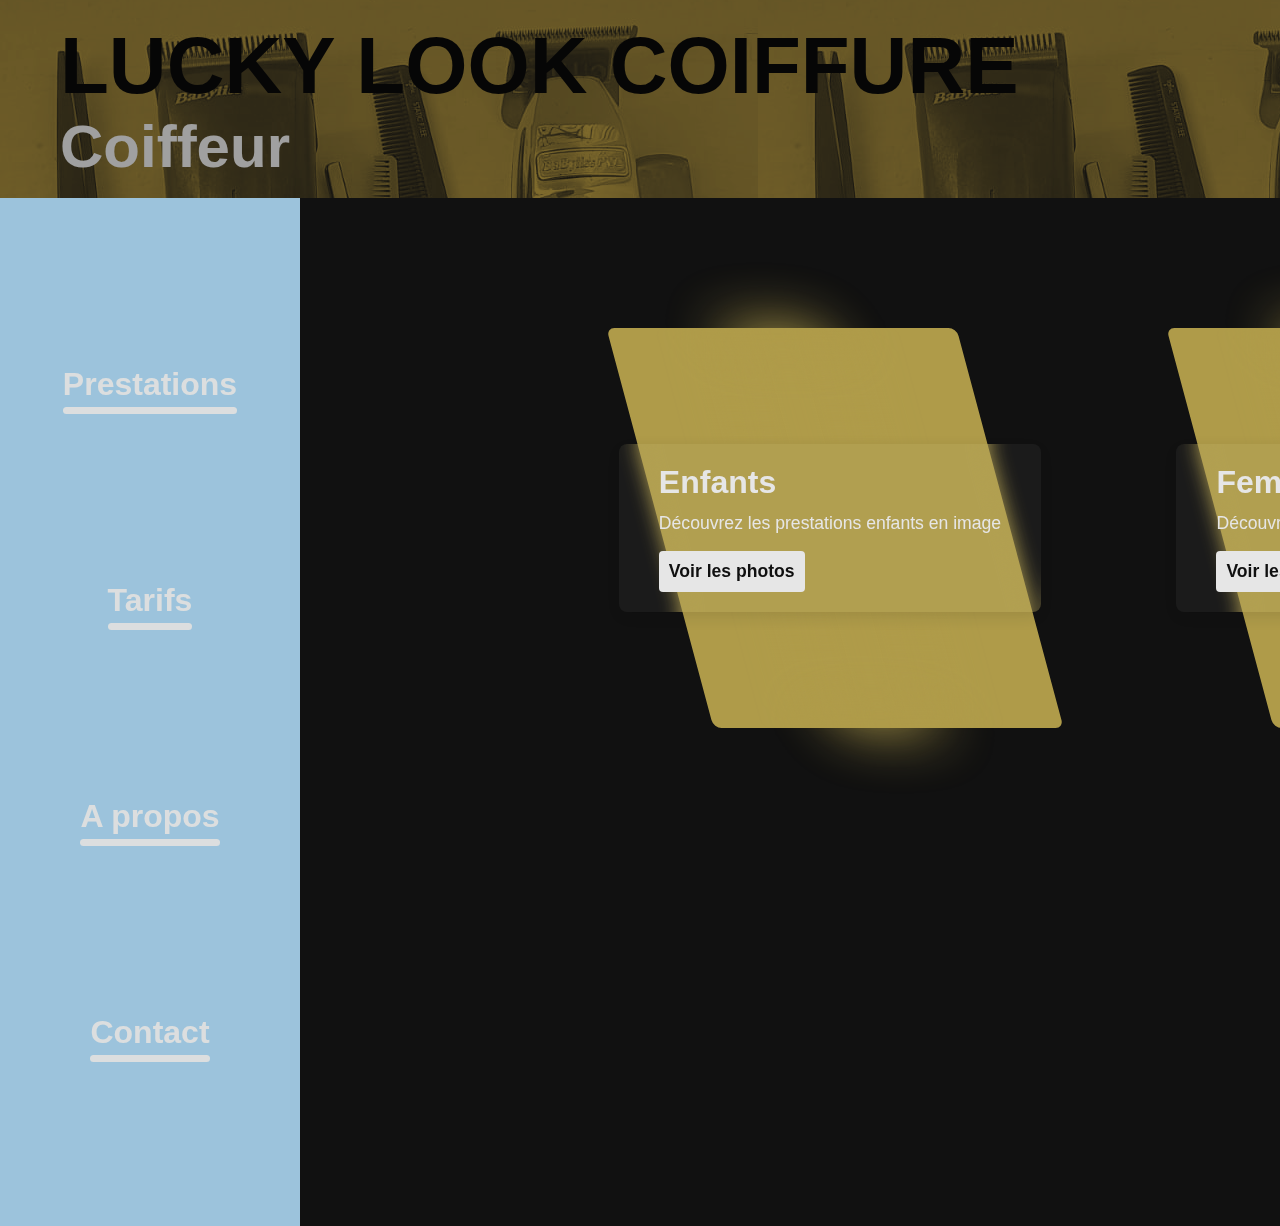
<file: index.html>
<!DOCTYPE html>
<html lang="en">

<head>
    <meta charset="UTF-8">
    <meta http-equiv="X-UA-Compatible" content="IE=edge">
    <meta name="viewport" content="width=device-width, initial-scale=1.0">
    <title>Document</title>
    <link rel="stylesheet" href="style.css">
</head>

<body>
    <nav>
        <h1>LUCKY LOOK COIFFURE</h1>
        <div class="div1" style="font-size: 60px; color: white">
            <a href="index.html"><strong>
                    Coiffeur</strong></a>

        </div>
        <div class="div2">
            <span style="font-size: 60px; color: white">
                <strong>à domicile</strong>

            </span>
        </div>
    </nav>

    <section>
        <!-- LEFT SIDE NAVBAR -->
        <aside>
            <ol class="content">
                <li class="content__item">
                    <a href="prestations.html" class="link link--eirene">
                        <span>
                            Prestations</span>

                    </a>
                </li>
                <li class="content__item">
                    <a href="tarifs.html" class="link link--eirene">
                        <span>Tarifs</span>

                    </a>
                </li>
                <li class="content__item">
                    <a href="about.html" class="link link--eirene">
                        <span>A propos</span>

                    </a>
                </li>
                <li class="content__item">
                    <a href="contact.html" class="link link--eirene">
                        <span>Contact</span>

                    </a>
                </li>
                </ul>

        </aside>
        <!-- ANIMATED CARD -->
        <div class="firstline">
            <div class="container">
                <div class="box">
                    <span></span>
                    <div class="content2">
                        <h2>Enfants</h2>
                        <p>Découvrez les prestations enfants en image
                        </p>

                        <a href="enfants.html">Voir les photos</a>
                    </div>
                </div>
            </div>
            <div class="container">
                <div class="box">
                    <span></span>
                    <div class="content2">
                        <h2>Femmes</h2>
                        <p>Découvrez les prestations femmes en image
                        </p>
                        <a href="femmes.html">Voir les photos</a>
                    </div>
                </div>
            </div>
            <div class="container">
                <div class="box">
                    <span></span>
                    <div class="content2">
                        <h2>Hommes</h2>
                        <p>Découvrez les prestations hommes en image</p>
                        <a href="hommes.html">Voir les photos</a>
                    </div>
                </div>
            </div>
        </div>

    </section>





    <script src="https://cdn.jsdelivr.net/npm/bootstrap@5.1.3/dist/js/bootstrap.bundle.min.js"
        integrity="sha384-ka7Sk0Gln4gmtz2MlQnikT1wXgYsOg+OMhuP+IlRH9sENBO0LRn5q+8nbTov4+1p"
        crossorigin="anonymous"></script>
</body>

</html>
</file>
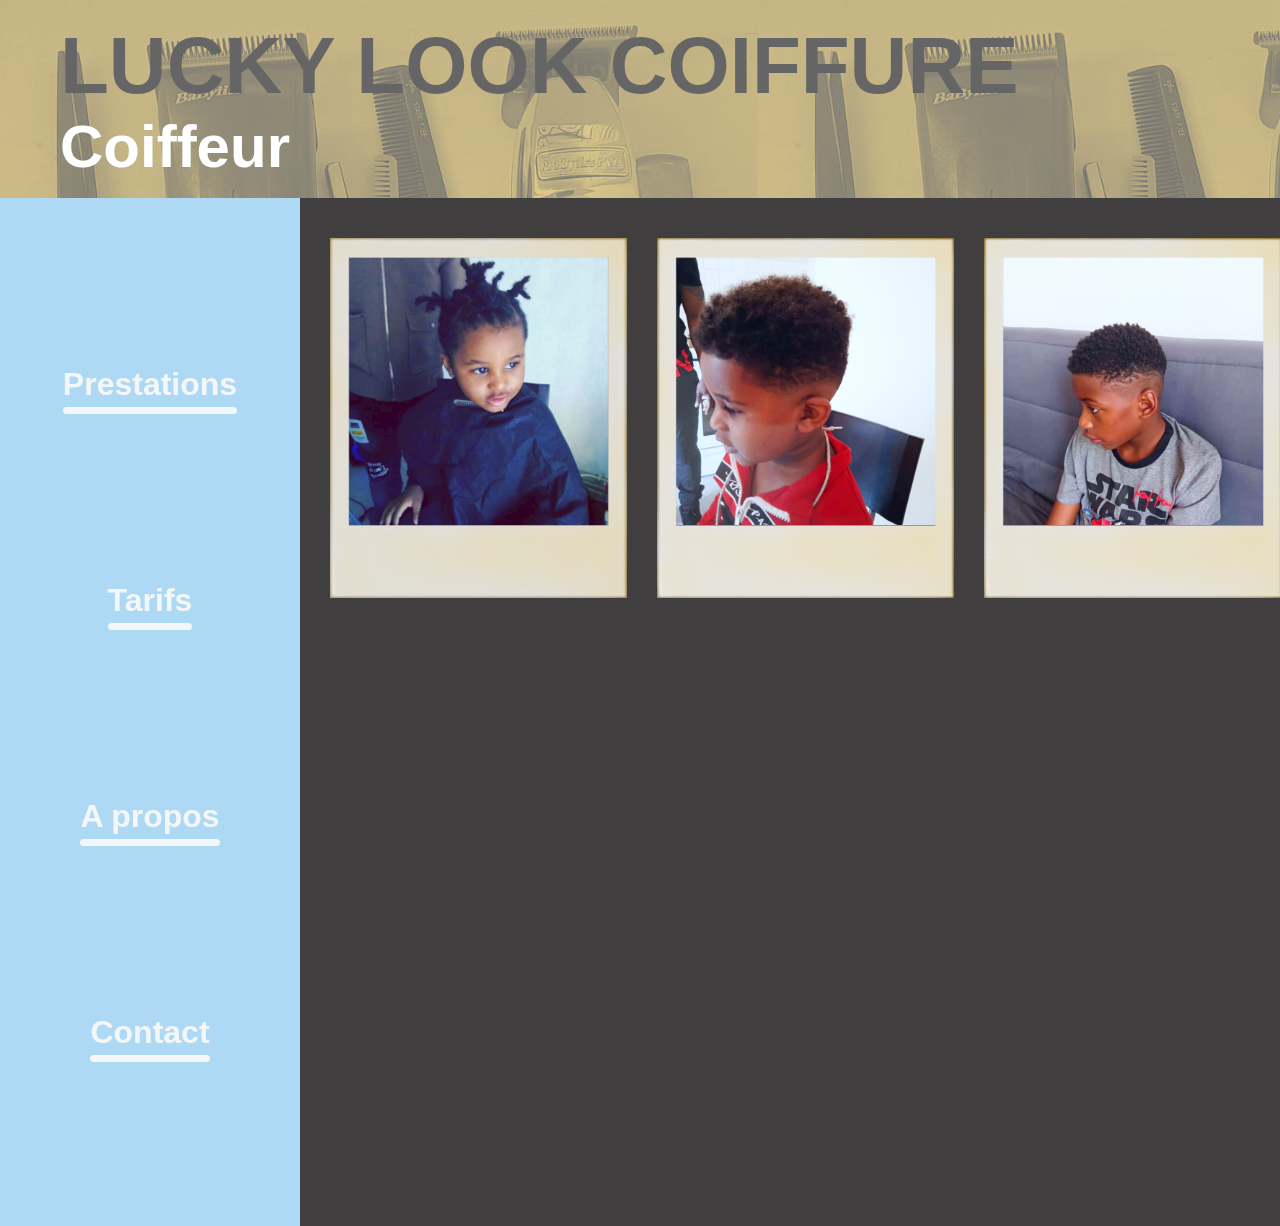
<file: enfants.html>
<!DOCTYPE html>
<html lang="en">

<head>
    <meta charset="UTF-8">
    <meta http-equiv="X-UA-Compatible" content="IE=edge">
    <meta name="viewport" content="width=device-width, initial-scale=1.0">
    <title>Document</title>
    <link rel="stylesheet" href="style_enfants.css">
</head>

<body>
    <nav>
        <h1>LUCKY LOOK COIFFURE</h1>
        <div class="div1" style="font-size: 60px; color: white">
            <a href="index.html"><strong>
                    Coiffeur</strong></a>

        </div>
        <div class="div2">
            <span style="font-size: 60px; color: white">
                <strong>à domicile</strong>

            </span>
        </div>
    </nav>
    <section>
        <!-- LEFT SIDE NAVBAR -->
        <aside>
            <ol class="content">
                <li class="content__item">
                    <a href="prestations.html" class="link link--eirene">
                        <span>
                            Prestations</span>

                    </a>
                </li>
                <li class="content__item">
                    <a href="tarifs.html" class="link link--eirene">
                        <span>Tarifs</span>

                    </a>
                </li>
                <li class="content__item">
                    <a href="about.html" class="link link--eirene">
                        <span>A propos</span>

                    </a>
                </li>
                <li class="content__item">
                    <a href="contact.html" class="link link--eirene">
                        <span>Contact</span>

                    </a>
                </li>
                </ul>

        </aside>
        <img src="enfants/IMG-20220212-WA0003.png" alt="">
        <img src="enfants/IMG-20220212-WA0026.png" alt="">
        <img src="enfants/IMG-20220212-WA0037.png" alt="">
        <img src="enfants/IMG-20220212-WA0040.png" alt="">
        <img src="enfants/IMG-20220212-WA0050.png" alt="">

        <img src="enfants/IMG-20220212-WA0066.png" alt="">

    </section>
</body>

</html>
</file>
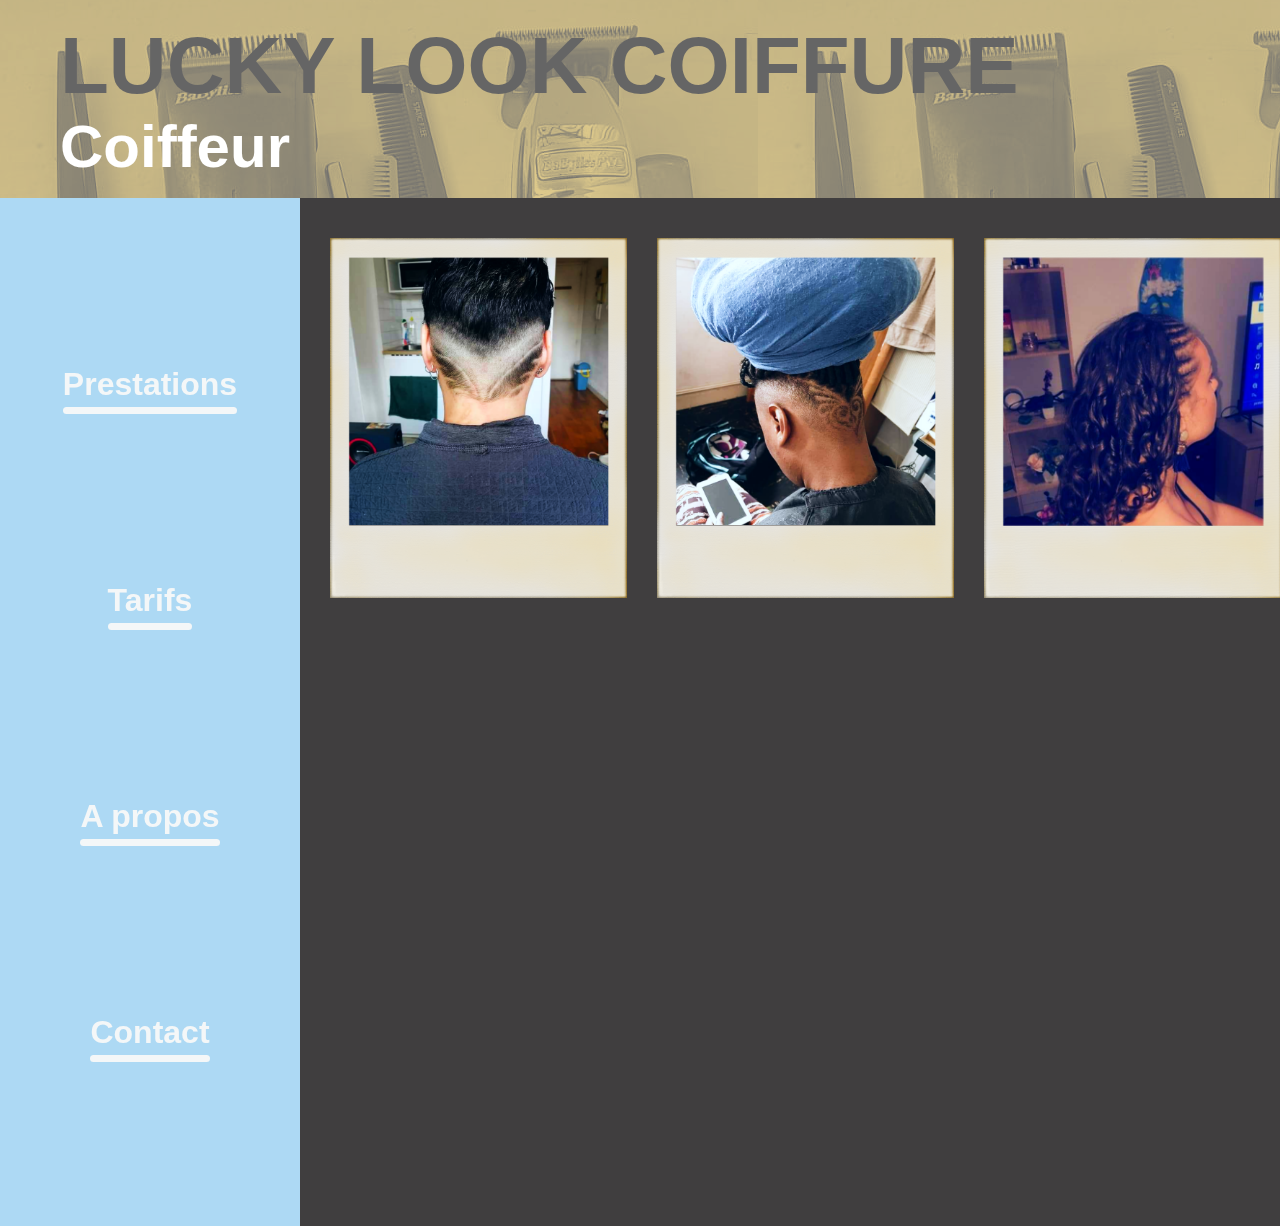
<file: femmes.html>
<!DOCTYPE html>
<html lang="en">

<head>
    <meta charset="UTF-8">
    <meta http-equiv="X-UA-Compatible" content="IE=edge">
    <meta name="viewport" content="width=device-width, initial-scale=1.0">
    <title>Document</title>
    <link rel="stylesheet" href="style_femmes.css">
</head>

<body>
    <nav>
        <h1>LUCKY LOOK COIFFURE</h1>
        <div class="div1" style="font-size: 60px; color: white">
            <a href="index.html"><strong>
                    Coiffeur</strong></a>

        </div>
        <div class="div2">
            <span style="font-size: 60px; color: white">
                <strong>à domicile</strong>

            </span>
        </div>
    </nav>
    <section>
        <!-- LEFT SIDE NAVBAR -->
        <aside>
            <ol class="content">
                <li class="content__item">
                    <a href="prestations.html" class="link link--eirene">
                        <span>
                            Prestations</span>

                    </a>
                </li>
                <li class="content__item">
                    <a href="tarifs.html" class="link link--eirene">
                        <span>Tarifs</span>

                    </a>
                </li>
                <li class="content__item">
                    <a href="about.html" class="link link--eirene">
                        <span>A propos</span>

                    </a>
                </li>
                <li class="content__item">
                    <a href="contact.html" class="link link--eirene">
                        <span>Contact</span>

                    </a>
                </li>
                </ul>

        </aside>
        <img src="femmes/IMG-20220212-WA0056.png" alt="">
        <img src="femmes/IMG-20220212-WA0076.png" alt="">
        <img src="femmes/IMG-20220212-WA0105.png" alt="">
        <img src="femmes/IMG-20220212-WA0111.png" alt="">
        <img src="femmes/IMG-20220212-WA0121.png" alt="">


    </section>
</body>

</html>
</file>
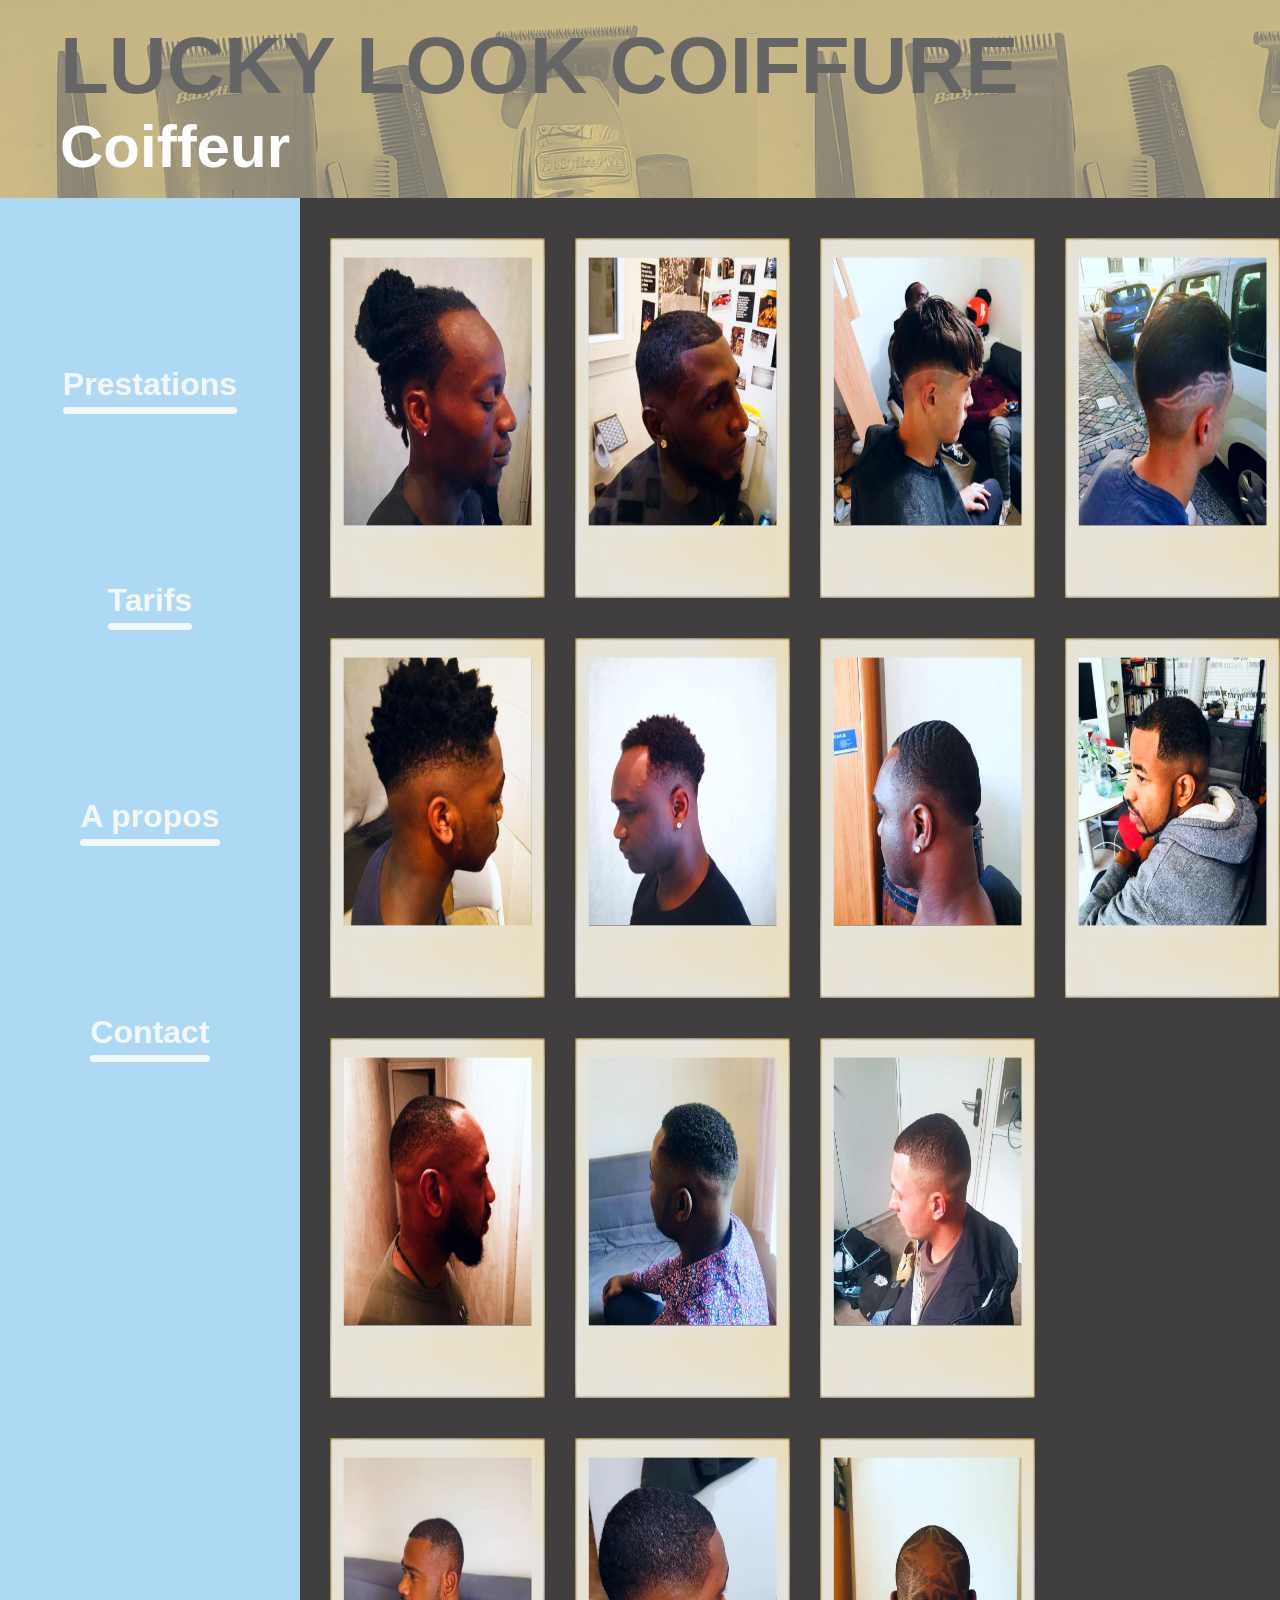
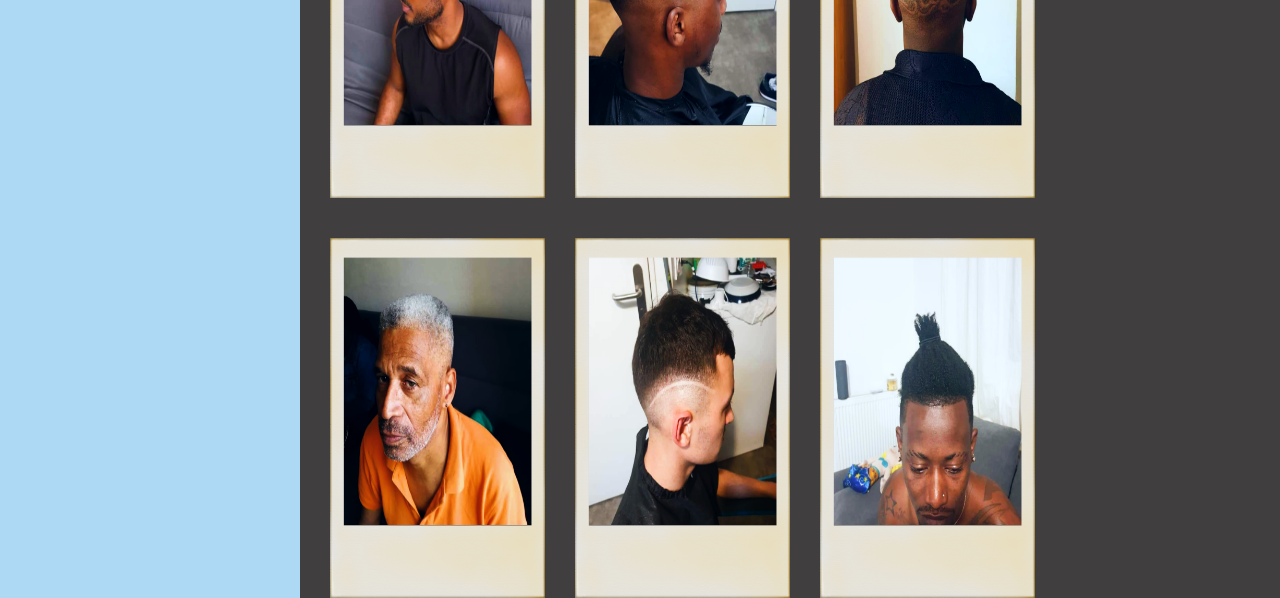
<file: hommes.html>
<!DOCTYPE html>
<html lang="en">

<head>
    <meta charset="UTF-8">
    <meta http-equiv="X-UA-Compatible" content="IE=edge">
    <meta name="viewport" content="width=device-width, initial-scale=1.0">
    <title>Document</title>
    <link rel="stylesheet" href="style_hommes.css">
</head>

<body>
    <nav>
        <h1>LUCKY LOOK COIFFURE</h1>
        <div class="div1" style="font-size: 60px; color: white">
            <a href="index.html"><strong>
                    Coiffeur</strong></a>

        </div>
        <div class="div2">
            <span style="font-size: 60px; color: white">
                <strong>à domicile</strong>

            </span>
        </div>
    </nav>
    <section>
        <!-- LEFT SIDE NAVBAR -->
        <aside>
            <ol class="content">
                <li class="content__item">
                    <a href="prestations.html" class="link link--eirene">
                        <span>
                            Prestations</span>

                    </a>
                </li>
                <li class="content__item">
                    <a href="tarifs.html" class="link link--eirene">
                        <span>Tarifs</span>

                    </a>
                </li>
                <li class="content__item">
                    <a href="about.html" class="link link--eirene">
                        <span>A propos</span>

                    </a>
                </li>
                <li class="content__item">
                    <a href="contact.html" class="link link--eirene">
                        <span>Contact</span>

                    </a>
                </li>
                </ul>

        </aside>
        <div>
            <img src="hommes/IMG-20220212-WA0011.png" alt="">
            <img src="hommes/IMG-20220212-WA0020.png" alt="">
            <img src="hommes/IMG-20220212-WA0023.png" alt="">
            <img src="hommes/IMG-20220212-WA0029.png" alt="">
            <img src="hommes/IMG-20220212-WA0032.png" alt="">
        </div>
        <div>
            <img src="hommes/IMG-20220212-WA0039.png" alt="">
            <img src="hommes/IMG-20220212-WA0042.png" alt="">
            <img src="hommes/IMG-20220212-WA0051.png" alt="">
            <img src="hommes/IMG-20220212-WA0059.png" alt="">
            <img src="hommes/IMG-20220212-WA0070.png" alt="">
        </div>
        <div>
            <img src="hommes/IMG-20220212-WA0074.png" alt="">
            <img src="hommes/IMG-20220212-WA0078.png" alt="">
            <img src="hommes/IMG-20220212-WA0083.png" alt="">
            <img src="hommes/IMG-20220212-WA0097.png" alt="">
            <img src="hommes/IMG-20220212-WA0101.png" alt="">
        </div>
        <div>
            <img src="hommes/IMG-20220212-WA0115.png" alt="">
            <img src="hommes/IMG-20220212-WA0126.png" alt="">
        </div>
    </section>
</body>

</html>
</file>
<file: style.css>
/* RESET CSS */
* {
  margin: 0;
  padding: 0;
  box-sizing: border-box;
  font-family: 'Segoe UI', Tahoma, Geneva, Verdana, sans-serif;
}

a {
  text-decoration: none;
  color: inherit;
}

img {
  max-width: 100%;
  display: block;
}

ul {
  list-style: none;
}

body {
  background-color: #111111;
  margin: 0;
  overflow-x: hidden;
}


/* NAVBAR */

nav {
height: 22vh;
  background-image: url('duotone\ \(1\).png');  
  opacity: 0.6;
  padding-top: 20px;
    padding-left: 60px;
      padding-bottom: 20px;
}

h1 {
    font-size:80px;
    color: black;
    z-index: 1;
}



/* ANIMATION TEXTE NAVBAR */
.div1 {
  display:inline-block;
  overflow:hidden;
  white-space:nowrap;
}

.div1 {   
  animation: showup 7s infinite;
}

.div2 {
  width:0px;
  animation: reveal 7s infinite;

}

.div2 span {
  margin-left:-355px;
  animation: slidein 7s infinite;
  
}

@keyframes showup {
    0% {opacity:0;}
    20% {opacity:1;}
    80% {opacity:1;}
    100% {opacity:0;}
}

@keyframes slidein {
    0% { margin-left:-800px; }
    20% { margin-left:-800px; }
    35% { margin-left:0px; }
    100% { margin-left:0px; }
}

@keyframes reveal {
    0% {opacity:0;width:0px;}
    20% {opacity:1;width:0px;}
    30% {width:355px;}
    80% {opacity:1;}
    100% {opacity:0;width:355px;}
}
/* ASIDE PART - LEFT NAVBAR */
aside {
background-color: #ADD9F4;
width: 300px;
color: #f4f7f8;
padding-left: 20px;
padding-right: 20px;


}
/* SECTION BLOC */

section {display:flex;
  left: -50%;
  right: -50%;
  width: 200%;

  background: transparent url('http://assets.iceable.com/img/noise-transparent.png') repeat 0 0;
  background-repeat: repeat;
  animation: bg-animation .2s infinite;
  opacity: .9;
  visibility: visible;
} 
@keyframes section-animation {
    0% { transform: translate(0,0) }
    10% { transform: translate(-5%,-5%) }
    20% { transform: translate(-10%,5%) }
    30% { transform: translate(5%,-10%) }
    40% { transform: translate(-5%,15%) }
    50% { transform: translate(-10%,5%) }
    60% { transform: translate(15%,0) }
    70% { transform: translate(0,10%) }
    80% { transform: translate(-15%,0) }
    90% { transform: translate(10%,5%) }
    100% { transform: translate(5%,0) }
}




/* TEST A HOVER ANIMATION */

a {
    text-decoration: none;
    color: var(--color-link);
    outline: none;
    display: block;
}

a:hover {

    outline: none;
     color: #403E3F;
}
a:focus {
    /* Provide a fallback style for browsers
	 that don't support :focus-visible */
    outline: none;
    background: lightgrey;
}

a:focus:not(:focus-visible) {
    /* Remove the focus indicator on mouse-focus for browsers
	 that do support :focus-visible */
    background: transparent;
}

a:focus-visible {
    /* Draw a very noticeable focus style for
	 keyboard-focus on browsers that do support
	 :focus-visible */
    outline: 2px solid red;
    background: transparent;
}

a span {
font-size: xx-large;
font-weight: bolder;
}
.content {
    display: grid;
    width: 100%;
    margin: 0 0;
    padding: 10vh 25px;
    max-width: 1050px;
    grid-template-columns: repeat(auto-fill, minmax(280px, 1fr));
    grid-auto-rows: 200px;
    grid-gap: 2rem;
    grid-row-gap: 1rem;
    justify-content: center;
    list-style: none;
}

.content__item {
    width: 100%;
    height: 100%;
    margin: 0;
    padding: 0;
    counter-increment: itemcounter;
    display: flex;
    flex-direction: column;
    align-items: center;
    justify-content: center;
    position: relative;
}


.link {
    cursor: pointer;
    font-size: 18px;
    position: relative;
    white-space: nowrap;
    color: var(--color-text);
}

.link::before,
.link::after {
    position: absolute;
    width: 100%;
    height: 1px;
    background: currentColor;
    top: 100%;
    left: 0;
    pointer-events: none;
}

.link::before {
    content: '';
    /* show by default */
}
.link--eirene {
    font-family: europa, sans-serif;
    font-weight: bold;
}

.link--eirene::before {
    height: 7px;
    border-radius: 20px;
    transform: scale3d(1, 1, 1);
    transition: transform 0.2s, opacity 0.2s;
    transition-timing-function: cubic-bezier(0.2, 0.57, 0.67, 1.53);
}

.link--eirene:hover::before {
    transition-timing-function: cubic-bezier(0.8, 0, 0.1, 1);
    transition-duration: 0.4s;
    opacity: 1;
    transform: scale3d(1.2, 0.1, 1);
}

.link--eirene span {
    transform: translate3d(0, -4px, 0);
    display: inline-block;
    transition: transform 0.2s 0.05s cubic-bezier(0.2, 0.57, 0.67, 1.53);
}

.link--eirene:hover span {
    transform: translate3d(0, 0, 0);
    transition-timing-function: cubic-bezier(0.8, 0, 0.1, 1);
    transition-duration: 0.4s;
    transition-delay: 0s;
}

/* ANIMATED CARDS */

.firstline {
    display: flex;
    margin-left: 250px;

}


.container
{
  display: flex;
  flex-wrap: wrap;
padding-top: 90px;
}

.container .box
{
  position: relative;
  width: 500px;
  height: 400px;
  display: flex;
  justify-content: center;
  align-items: center;
  margin: 40px 30px;
  transition: 0.5s;

}

.container .box::before
{
  content:' ';
  position: absolute;
  top: 0;
  left: 80px;
  width: 70%;
  height: 100%;
  text-decoration: none;
  background: #fff;
  border-radius: 8px;
  transform: skewX(15deg);
  transition: 0.5s;
}

.container .box::after
{
  content:'';
  position: absolute;
  top: 0;
  left: 50;
  width: 20%;
  height: 100%;
  background: #fff;
  border-radius: 8px;
  transform: skewX(15deg);
  transition: 0.5s;
  filter: blur(30px);
}

.container .box:hover:before,
.container .box:hover:after
{
  transform: skewX(0deg);
  left: 20px;
  width: calc(100% - 90px);
  
}

.container .box:nth-child(1):before,
.container .box:nth-child(1):after
{
  /* background: linear-gradient(315deg, #5a5d5e, #C2AC51) */
    background: #C2AC51;
}
@keyframes animate
{
  0%, 100%
  {
    transform: translateY(10px);
  }
  
  50%
  {
    transform: translate(-10px);
  }
}

.container .box .content2
{
  position: relative;
  left: 0;
  padding: 20px 40px;
  background: rgba(255, 255, 255, 0.05);
  backdrop-filter: blur(10px);
  box-shadow: 0 5px 15px rgba(0, 0, 0, 0.1);
  border-radius: 8px;
  z-index: 1;
  transform: 0.5s;
  color: #fff;
}

.container .box:hover .content2
{
  left: -25px;
  padding: 60px 40px;
}

.container .box .content2 h2
{
  font-size: 2em;
  color: #fff;
  margin-bottom: 10px;
}

.container .box .content2 p
{
  font-size: 1.1em;
  margin-bottom: 10px;
  line-height: 1.4em;
}

.container .box .content2 a
{
  display: inline-block;
  font-size: 1.1em;
  color: #111;
  background: #fff;
  padding: 10px;
  border-radius: 4px;
  text-decoration: none;
  font-weight: 700;
  margin-top: 5px;
}

.container .box .content2 a:hover
{
  background: #f8d983;
  border: 1px solid rgba(226, 179, 196, 0.4);
  box-shadow: 0 1px 15px rgba(1, 1, 1, 0.2);
}
</file>
<file: style_enfants.css>
/* RESET CSS */
* {
  margin: 0;
  padding: 0;
  box-sizing: border-box;
  font-family: 'Segoe UI', Tahoma, Geneva, Verdana, sans-serif;
}

a {
  text-decoration: none;
  color: inherit;
}

img {
  max-width: 100%;
  display: block;
}

ul {
  list-style: none;
}

/* NAVBAR */

nav {
height: 22vh;
  background-image: url('duotone\ \(1\).png');  
  opacity: 0.6;
  padding-top: 20px;
    padding-left: 60px;
      padding-bottom: 20px;
}

h1 {
    font-size:80px;
    
    z-index: 1;
}



/* ANIMATION TEXTE NAVBAR */
.div1 {
  display:inline-block;
  overflow:hidden;
  white-space:nowrap;
}

.div1 {   
  animation: showup 7s infinite;
}

.div2 {
  width:0px;
  animation: reveal 7s infinite;

}

.div2 span {
  margin-left:-355px;
  animation: slidein 7s infinite;
  
}

@keyframes showup {
    0% {opacity:0;}
    20% {opacity:1;}
    80% {opacity:1;}
    100% {opacity:0;}
}

@keyframes slidein {
    0% { margin-left:-800px; }
    20% { margin-left:-800px; }
    35% { margin-left:0px; }
    100% { margin-left:0px; }
}

@keyframes reveal {
    0% {opacity:0;width:0px;}
    20% {opacity:1;width:0px;}
    30% {width:355px;}
    80% {opacity:1;}
    100% {opacity:0;width:355px;}
}

/* SECTION BLOC */

section {display:flex;
    background-color: #403E3F;  }

/* ASIDE PART - LEFT NAVBAR */
aside {
background-color: #ADD9F4;
width: 300px;
color: #f4f7f8;
padding-left: 20px;
padding-right: 20px;

}


/* TEST A HOVER ANIMATION */

a {
    text-decoration: none;
    color: var(--color-link);
    outline: none;
    display: block;
}

a:hover {

    outline: none;
     color: #403E3F;
}
a:focus {
    /* Provide a fallback style for browsers
	 that don't support :focus-visible */
    outline: none;
    background: lightgrey;
}

a:focus:not(:focus-visible) {
    /* Remove the focus indicator on mouse-focus for browsers
	 that do support :focus-visible */
    background: transparent;
}

a:focus-visible {
    /* Draw a very noticeable focus style for
	 keyboard-focus on browsers that do support
	 :focus-visible */
    outline: 2px solid red;
    background: transparent;
}

a span {
font-size: xx-large;
font-weight: bolder;
}
.content {
    display: grid;
    width: 100%;
    margin: 0 0;
    padding: 10vh 25px;
    max-width: 1050px;
    grid-template-columns: repeat(auto-fill, minmax(280px, 1fr));
    grid-auto-rows: 200px;
    grid-gap: 2rem;
    grid-row-gap: 1rem;
    justify-content: center;
    list-style: none;
}

.content__item {
    width: 100%;
    height: 100%;
    margin: 0;
    padding: 0;
    counter-increment: itemcounter;
    display: flex;
    flex-direction: column;
    align-items: center;
    justify-content: center;
    position: relative;
}

/* .content__item::before {
    color: var(--color-number);
    position: absolute;
    top: 0;
    left: 0;
    content: counters(itemcounter, ".", decimal-leading-zero);
} */
.link {
    cursor: pointer;
    font-size: 18px;
    position: relative;
    white-space: nowrap;
    color: var(--color-text);
}

.link::before,
.link::after {
    position: absolute;
    width: 100%;
    height: 1px;
    background: currentColor;
    top: 100%;
    left: 0;
    pointer-events: none;
}

.link::before {
    content: '';
    /* show by default */
}
.link--eirene {
    font-family: europa, sans-serif;
    font-weight: bold;
}

.link--eirene::before {
    height: 7px;
    border-radius: 20px;
    transform: scale3d(1, 1, 1);
    transition: transform 0.2s, opacity 0.2s;
    transition-timing-function: cubic-bezier(0.2, 0.57, 0.67, 1.53);
}

.link--eirene:hover::before {
    transition-timing-function: cubic-bezier(0.8, 0, 0.1, 1);
    transition-duration: 0.4s;
    opacity: 1;
    transform: scale3d(1.2, 0.1, 1);
}

.link--eirene span {
    transform: translate3d(0, -4px, 0);
    display: inline-block;
    transition: transform 0.2s 0.05s cubic-bezier(0.2, 0.57, 0.67, 1.53);
}

.link--eirene:hover span {
    transform: translate3d(0, 0, 0);
    transition-timing-function: cubic-bezier(0.8, 0, 0.1, 1);
    transition-duration: 0.4s;
    transition-delay: 0s;
}


/* IMAGES */

img {height: 400px;
padding-left:30px;
padding-top:40px;}
</file>
<file: style_femmes.css>
/* RESET CSS */
* {
  margin: 0;
  padding: 0;
  box-sizing: border-box;
  font-family: 'Segoe UI', Tahoma, Geneva, Verdana, sans-serif;
}

a {
  text-decoration: none;
  color: inherit;
}

img {
  max-width: 100%;
  display: block;
}

ul {
  list-style: none;
}

/* NAVBAR */

nav {
height: 22vh;
  background-image: url('duotone\ \(1\).png');  
  opacity: 0.6;
  padding-top: 20px;
    padding-left: 60px;
      padding-bottom: 20px;
}

h1 {
    font-size:80px;
    
    z-index: 1;
}



/* ANIMATION TEXTE NAVBAR */
.div1 {
  display:inline-block;
  overflow:hidden;
  white-space:nowrap;
}

.div1 {   
  animation: showup 7s infinite;
}

.div2 {
  width:0px;
  animation: reveal 7s infinite;

}

.div2 span {
  margin-left:-355px;
  animation: slidein 7s infinite;
  
}

@keyframes showup {
    0% {opacity:0;}
    20% {opacity:1;}
    80% {opacity:1;}
    100% {opacity:0;}
}

@keyframes slidein {
    0% { margin-left:-800px; }
    20% { margin-left:-800px; }
    35% { margin-left:0px; }
    100% { margin-left:0px; }
}

@keyframes reveal {
    0% {opacity:0;width:0px;}
    20% {opacity:1;width:0px;}
    30% {width:355px;}
    80% {opacity:1;}
    100% {opacity:0;width:355px;}
}

/* SECTION BLOC */

section {display:flex;
    background-color: #403E3F;  }

/* ASIDE PART - LEFT NAVBAR */
aside {
background-color: #ADD9F4;
width: 300px;
color: #f4f7f8;
padding-left: 20px;
padding-right: 20px;

}


/* TEST A HOVER ANIMATION */

a {
    text-decoration: none;
    color: var(--color-link);
    outline: none;
    display: block;
}

a:hover {

    outline: none;
     color: #403E3F;
}
a:focus {
    /* Provide a fallback style for browsers
	 that don't support :focus-visible */
    outline: none;
    background: lightgrey;
}

a:focus:not(:focus-visible) {
    /* Remove the focus indicator on mouse-focus for browsers
	 that do support :focus-visible */
    background: transparent;
}

a:focus-visible {
    /* Draw a very noticeable focus style for
	 keyboard-focus on browsers that do support
	 :focus-visible */
    outline: 2px solid red;
    background: transparent;
}

a span {
font-size: xx-large;
font-weight: bolder;
}
.content {
    display: grid;
    width: 100%;
    margin: 0 0;
    padding: 10vh 25px;
    max-width: 1050px;
    grid-template-columns: repeat(auto-fill, minmax(280px, 1fr));
    grid-auto-rows: 200px;
    grid-gap: 2rem;
    grid-row-gap: 1rem;
    justify-content: center;
    list-style: none;
}

.content__item {
    width: 100%;
    height: 100%;
    margin: 0;
    padding: 0;
    counter-increment: itemcounter;
    display: flex;
    flex-direction: column;
    align-items: center;
    justify-content: center;
    position: relative;
}

/* .content__item::before {
    color: var(--color-number);
    position: absolute;
    top: 0;
    left: 0;
    content: counters(itemcounter, ".", decimal-leading-zero);
} */
.link {
    cursor: pointer;
    font-size: 18px;
    position: relative;
    white-space: nowrap;
    color: var(--color-text);
}

.link::before,
.link::after {
    position: absolute;
    width: 100%;
    height: 1px;
    background: currentColor;
    top: 100%;
    left: 0;
    pointer-events: none;
}

.link::before {
    content: '';
    /* show by default */
}
.link--eirene {
    font-family: europa, sans-serif;
    font-weight: bold;
}

.link--eirene::before {
    height: 7px;
    border-radius: 20px;
    transform: scale3d(1, 1, 1);
    transition: transform 0.2s, opacity 0.2s;
    transition-timing-function: cubic-bezier(0.2, 0.57, 0.67, 1.53);
}

.link--eirene:hover::before {
    transition-timing-function: cubic-bezier(0.8, 0, 0.1, 1);
    transition-duration: 0.4s;
    opacity: 1;
    transform: scale3d(1.2, 0.1, 1);
}

.link--eirene span {
    transform: translate3d(0, -4px, 0);
    display: inline-block;
    transition: transform 0.2s 0.05s cubic-bezier(0.2, 0.57, 0.67, 1.53);
}

.link--eirene:hover span {
    transform: translate3d(0, 0, 0);
    transition-timing-function: cubic-bezier(0.8, 0, 0.1, 1);
    transition-duration: 0.4s;
    transition-delay: 0s;
}


/* IMAGES */

img {height: 400px;
padding-left:30px;
padding-top:40px;}
</file>
<file: style_hommes.css>
/* RESET CSS */
* {
  margin: 0;
  padding: 0;
  box-sizing: border-box;
  font-family: 'Segoe UI', Tahoma, Geneva, Verdana, sans-serif;
}

a {
  text-decoration: none;
  color: inherit;
}

img {
  max-width: 100%;
  display: block;
}

ul {
  list-style: none;
}

/* NAVBAR */

nav {
height: 22vh;
  background-image: url('duotone\ \(1\).png');  
  opacity: 0.6;
  padding-top: 20px;
    padding-left: 60px;
      padding-bottom: 20px;
}

h1 {
    font-size:80px;
    
    z-index: 1;
}



/* ANIMATION TEXTE NAVBAR */
.div1 {
  display:inline-block;
  overflow:hidden;
  white-space:nowrap;
}

.div1 {   
  animation: showup 7s infinite;
}

.div2 {
  width:0px;
  animation: reveal 7s infinite;

}

.div2 span {
  margin-left:-355px;
  animation: slidein 7s infinite;
  
}

@keyframes showup {
    0% {opacity:0;}
    20% {opacity:1;}
    80% {opacity:1;}
    100% {opacity:0;}
}

@keyframes slidein {
    0% { margin-left:-800px; }
    20% { margin-left:-800px; }
    35% { margin-left:0px; }
    100% { margin-left:0px; }
}

@keyframes reveal {
    0% {opacity:0;width:0px;}
    20% {opacity:1;width:0px;}
    30% {width:355px;}
    80% {opacity:1;}
    100% {opacity:0;width:355px;}
}

/* SECTION BLOC */

section {display:flex;
    background-color: #403E3F;  }

/* ASIDE PART - LEFT NAVBAR */
aside {
background-color: #ADD9F4;
width: 300px;
color: #f4f7f8;
padding-left: 20px;
padding-right: 20px;

}


/* TEST A HOVER ANIMATION */

a {
    text-decoration: none;
    color: var(--color-link);
    outline: none;
    display: block;
}

a:hover {

    outline: none;
     color: #403E3F;
}
a:focus {
    /* Provide a fallback style for browsers
	 that don't support :focus-visible */
    outline: none;
    background: lightgrey;
}

a:focus:not(:focus-visible) {
    /* Remove the focus indicator on mouse-focus for browsers
	 that do support :focus-visible */
    background: transparent;
}

a:focus-visible {
    /* Draw a very noticeable focus style for
	 keyboard-focus on browsers that do support
	 :focus-visible */
    outline: 2px solid red;
    background: transparent;
}

a span {
font-size: xx-large;
font-weight: bolder;
}
.content {
    display: grid;
    width: 100%;
    margin: 0 0;
    padding: 10vh 25px;
    max-width: 1050px;
    grid-template-columns: repeat(auto-fill, minmax(280px, 1fr));
    grid-auto-rows: 200px;
    grid-gap: 2rem;
    grid-row-gap: 1rem;
    justify-content: center;
    list-style: none;
}

.content__item {
    width: 100%;
    height: 100%;
    margin: 0;
    padding: 0;
    counter-increment: itemcounter;
    display: flex;
    flex-direction: column;
    align-items: center;
    justify-content: center;
    position: relative;
}

/* .content__item::before {
    color: var(--color-number);
    position: absolute;
    top: 0;
    left: 0;
    content: counters(itemcounter, ".", decimal-leading-zero);
} */
.link {
    cursor: pointer;
    font-size: 18px;
    position: relative;
    white-space: nowrap;
    color: var(--color-text);
}

.link::before,
.link::after {
    position: absolute;
    width: 100%;
    height: 1px;
    background: currentColor;
    top: 100%;
    left: 0;
    pointer-events: none;
}

.link::before {
    content: '';
    /* show by default */
}
.link--eirene {
    font-family: europa, sans-serif;
    font-weight: bold;
}

.link--eirene::before {
    height: 7px;
    border-radius: 20px;
    transform: scale3d(1, 1, 1);
    transition: transform 0.2s, opacity 0.2s;
    transition-timing-function: cubic-bezier(0.2, 0.57, 0.67, 1.53);
}

.link--eirene:hover::before {
    transition-timing-function: cubic-bezier(0.8, 0, 0.1, 1);
    transition-duration: 0.4s;
    opacity: 1;
    transform: scale3d(1.2, 0.1, 1);
}

.link--eirene span {
    transform: translate3d(0, -4px, 0);
    display: inline-block;
    transition: transform 0.2s 0.05s cubic-bezier(0.2, 0.57, 0.67, 1.53);
}

.link--eirene:hover span {
    transform: translate3d(0, 0, 0);
    transition-timing-function: cubic-bezier(0.8, 0, 0.1, 1);
    transition-duration: 0.4s;
    transition-delay: 0s;
}


/* IMAGES */

img {height: 400px;
padding-left:30px;
padding-top:40px;}
</file>
